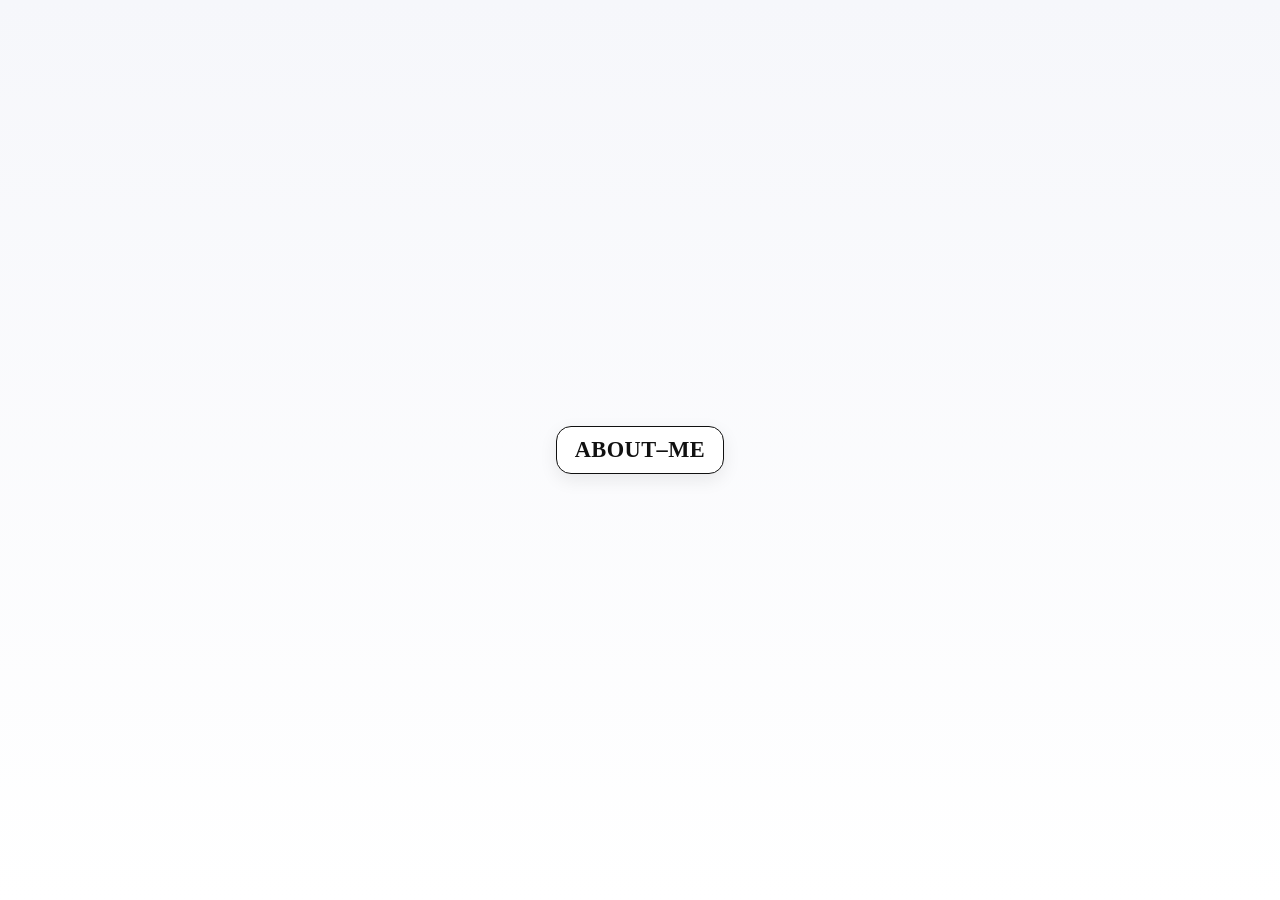
<file: aboutMe.html>
<!doctype html>
<html lang="en">
<head>
  <meta charset="utf-8" />
  <meta name="viewport" content="width=device-width,initial-scale=1" />
  <title>ABOUT-ME Badge</title>

  <style>
    /* Use Times New Roman (or fallback serif) */
    :root{
      --radius: 15px;
      --border-weight: 1.5px;
      --padding-h: 18px;
      --padding-v: 12px;
      --bg: #ffffff;
      --frame: #111111;
      --shadow: 0 6px 18px rgba(0,0,0,0.08);
    }

    html,body{
      height:100%;
      margin:0;
      font-family: "Times New Roman", Times, serif;
      -webkit-font-smoothing:antialiased;
      -moz-osx-font-smoothing:grayscale;
      background: linear-gradient(180deg, #f6f7fb 0%, #ffffff 100%);
      display:flex;
      align-items:center;
      justify-content:center;
    }

    /* Container that mimics a framed badge with rounded corners */
    .about-wrapper{
      display:inline-block;
      padding: calc(var(--padding-v)) calc(var(--padding-h));
      background: var(--bg);
      border-radius: var(--radius);
      border: var(--border-weight) solid var(--frame);
      box-shadow: var(--shadow);
      -webkit-backface-visibility:hidden;
      backface-visibility:hidden;
      transform: translateZ(0); /* improve rendering on some browsers */
    }

    /* Text styling */
    .about-text{
      font-weight: 700;
      font-size: 1.4rem; /* adjust to taste */
      letter-spacing: 0.02em;
      line-height: 1;
      margin: 0;
      color: var(--frame);
      display:inline-block;
    }

    /* Small helper class if you prefer a slimmer look */
    .about-text.small{
      font-size: 1rem;
      font-weight:600;
    }

    /* Make sure it looks good when embedded in narrow containers */
    @media (max-width:420px){
      .about-text{ font-size:1.1rem; }
      :root{ --padding-h: 12px; --padding-v:10px; }
    }
  </style>
</head>
<body>
  <div class="about-wrapper" role="group" aria-label="About me label">
    <p class="about-text">ABOUT–ME</p>
  </div>
</body>
</html>
</file>
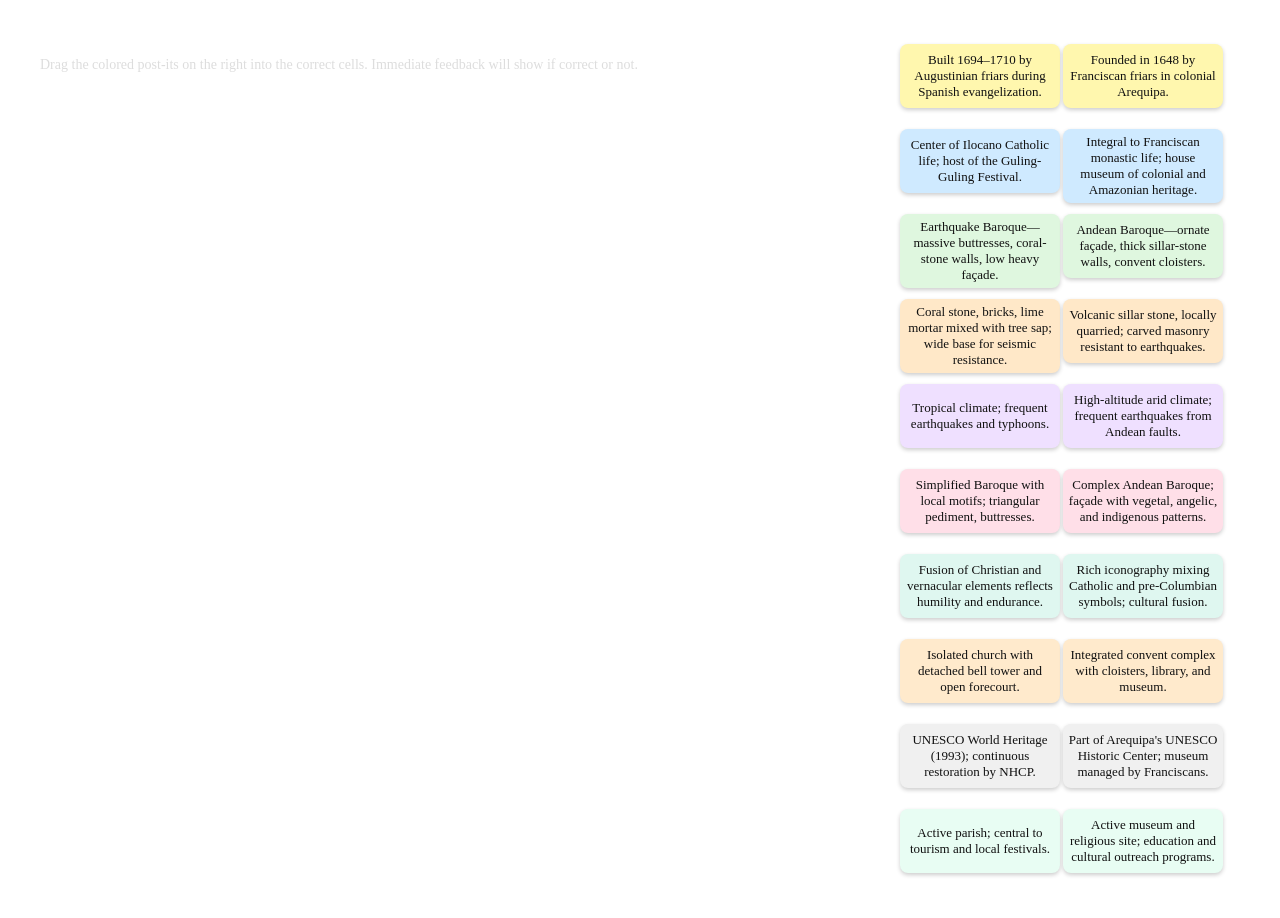
<file: comparative_table.html>
<!DOCTYPE html>
<html lang="en">
<head>
<meta charset="utf-8" />
<meta name="viewport" content="width=device-width,initial-scale=1" />
<title>Comparative Study — Drag & Drop Quiz</title>
<style>
  :root {
    --accent: #007bff;
    --success: #22c55e33;
    --error: #ef444433;
  }
  * { box-sizing: border-box; }
  body {
    font-family: 'Georgia', 'Times New Roman', serif;
    background: transparent;
    margin: 0;
    padding: 24px;
    color: #fff;
    font-size: 14px;
  }

  .wrap {
    max-width: 1200px;
    margin: 0 auto;
    display: flex;
    gap: 10px;
    align-items: flex-start;
  }

  /* TABLE column */
  .table-panel { flex: 1; }
  table {
    width: 100%;
    border-collapse: collapse;
    background: transparent;
    border-radius: 8px;
    overflow: hidden;
    box-shadow: 0 6px 20px rgba(255,255,255,0.1);
    border: 1px solid rgba(255,255,255,0.2);
  }
  thead th {
    background: rgba(255,255,255,0.08);
    padding: 5px;
    text-align: left;
    border-bottom: 2px solid rgba(255,255,255,0.2);
  }
  tbody th {
    background: rgba(255,255,255,0.05);
    padding: 5px;
    border-top: 1px solid rgba(255,255,255,0.2);
    text-align: left;
    width: 18%;
  }
  td {
    padding: 12px 14px;
    min-height: 84px;
    border-top: 1px solid rgba(255,255,255,0.15);
    vertical-align: top;
    position: relative;
  }

  
  td.dropzone { background: transparent; }

  /* hover / result states */
  td.dropzone.hover { outline: 3px dashed var(--accent); }
  td.dropzone.correct { outline: 3px solid rgba(34,197,94,0.6); background: rgba(34,197,94,0.15); }
  td.dropzone.incorrect { outline: 3px solid rgba(239,68,68,0.6); background: rgba(239,68,68,0.15); }

  /* Post-it column */
  .postits-panel { width: 340px; }
  .postits-panel h3 { margin: 0 0 0px 0; font-size: 1.05rem; }
  .postit-row { display: flex; gap: 3px; align-items: flex-start; margin-bottom: 1px; min-height: 84px; }

  .postit {
    width: 160px;
    min-height: 64px;
    padding: 5px;
    border-radius: 8px;
    box-shadow: 0 2px 4px rgba(0,0,0,0.2);
    cursor: grab;
    user-select: none;
    display: flex;
    align-items: center;
    justify-content: center;
    text-align: center;
    font-size: 13px;
    transition: transform 150ms ease, box-shadow 150ms ease;
    color: #111;
  }
  .postit:active { cursor: grabbing; }
  .postit.locked { opacity: 0.9; cursor: default; box-shadow: 0 2px 6px rgba(0,0,0,0.06); }

  /* colors per row */
  .c-1 { background: #fff7ae; }
  .c-2 { background: #cfeaff; }
  .c-3 { background: #dff7df; }
  .c-4 { background: #ffe8c8; }
  .c-5 { background: #efe0ff; }
  .c-6 { background: #ffdfe8; }
  .c-7 { background: #dff7f0; }
  .c-8 { background: #ffeacc; }
  .c-9 { background: #f0f0f0; }
  .c-10 { background: #e8fdf3; }

  /* tilted look */
  .postit[data-rot] { transform: rotate(var(--rot, 0deg)); }

  /* Reset Button */
  .reset-btn {
    background: rgba(255,255,255,0.1);
    color: #fff;
    border: 1px solid rgba(255,255,255,0.4);
    border-radius: 6px;
    padding: 8px 14px;
    cursor: pointer;
    margin-bottom: 16px;
    transition: background 0.2s;
  }
  .reset-btn:hover { background: rgba(255,255,255,0.2); }

  @media (max-width:980px){ .wrap { flex-direction: column; } .postits-panel { width: 100%; } }
</style>
</head>
<body>
  <div class="wrap">

    <div class="table-panel">
      <h2 style="margin:0 0 8px">Comparative Study Quiz</h2>
      <div class="note" style="color:#ddd;margin-bottom:10px;">Drag the colored post-its on the right into the correct cells. Immediate feedback will show if correct or not.</div>

      <button class="reset-btn" id="resetBtn">Reset Post-its</button>
      
      <table aria-label="Comparative study quiz">
        <thead>
          <tr>
            <th>Aspect</th>
            <th>Paoay Church</th>
            <th>La Recoleta Church</th>
            <th>Heritage Insight / Analysis</th>
          </tr>
        </thead>
        <tbody>
          <tr>
            <th>1. Historical Context</th>
            <td class="dropzone" data-accept="Built 1694–1710 by Augustinian friars during Spanish evangelization."></td>
            <td class="dropzone" data-accept="Founded in 1648 by Franciscan friars in colonial Arequipa."></td>
            <td>Shows how colonial influences shaped both churches differently, yet both represent resilience of Filipino heritage.</td>
          </tr>
          <tr>
            <th>2. Cultural Role</th>
            <td class="dropzone" data-accept="Center of Ilocano Catholic life; host of the Guling-Guling Festival."></td>
            <td class="dropzone" data-accept="Integral to Franciscan monastic life; house museum of colonial and Amazonian heritage."></td>
            <td>Emphasizes the local community’s identity and religious devotion as cultural anchors.</td>
          </tr>
          <tr>
            <th>3. Architectural Typology</th>
            <td class="dropzone" data-accept="Earthquake Baroque—massive buttresses, coral-stone walls, low heavy façade."></td>
            <td class="dropzone" data-accept="Andean Baroque—ornate façade, thick sillar-stone walls, convent cloisters."></td>
            <td>Both reinterpreted Baroque ideals for seismic safety. Paoay emphasizes solidity and restraint; La Recoleta emphasizes ornamented symbolism.</td>
          </tr>
          <tr>
            <th>4. Materials & Construction Techniques</th>
            <td class="dropzone" data-accept="Coral stone, bricks, lime mortar mixed with tree sap; wide base for seismic resistance."></td>
            <td class="dropzone" data-accept="Volcanic sillar stone, locally quarried; carved masonry resistant to earthquakes."></td>
            <td>Distinct materials but same principle: use of local resources to ensure resilience within the “Ring of Fire.”</td>
          </tr>
          <tr>
            <th>5. Environmental Adaptation</th>
            <td class="dropzone" data-accept="Tropical climate; frequent earthquakes and typhoons."></td>
            <td class="dropzone" data-accept="High-altitude arid climate; frequent earthquakes from Andean faults."></td>
            <td>Both showcase architecture as an environmental response—faith literally grounded in the earth’s conditions.</td>
          </tr>
          <tr>
            <th>6. Aesthetic Expression</th>
            <td class="dropzone" data-accept="Simplified Baroque with local motifs; triangular pediment, buttresses."></td>
            <td class="dropzone" data-accept="Complex Andean Baroque; façade with vegetal, angelic, and indigenous patterns."></td>
            <td>Aesthetic contrast reveals cultural synthesis: Ilocano practicality vs Andean exuberance.</td>
          </tr>
          <tr>
            <th>7. Symbolism & Iconography</th>
            <td class="dropzone" data-accept="Fusion of Christian and vernacular elements reflects humility and endurance."></td>
            <td class="dropzone" data-accept="Rich iconography mixing Catholic and pre-Columbian symbols; cultural fusion."></td>
            <td>The architecture itself becomes theology—Paoay speaks of endurance, La Recoleta of transcendence.</td>
          </tr>
          <tr>
            <th>8. Spatial Layout</th>
            <td class="dropzone" data-accept="Isolated church with detached bell tower and open forecourt."></td>
            <td class="dropzone" data-accept="Integrated convent complex with cloisters, library, and museum."></td>
            <td>Demonstrates functional evolution: parish church for community vs monastic compound for reflection and study.</td>
          </tr>
          <tr>
            <th>9. Conservation Status</th>
            <td class="dropzone" data-accept="UNESCO World Heritage (1993); continuous restoration by NHCP."></td>
            <td class="dropzone" data-accept="Part of Arequipa's UNESCO Historic Center; museum managed by Franciscans."></td>
            <td>Both benefit from UNESCO frameworks—shared challenges: balancing tourism, authenticity, and seismic safety.</td>
          </tr>
          <tr>
            <th>10. Community Engagement</th>
            <td class="dropzone" data-accept="Active parish; central to tourism and local festivals."></td>
            <td class="dropzone" data-accept="Active museum and religious site; education and cultural outreach programs."></td>
            <td>Both sustain living heritage by keeping spirituality and community participation alive.</td>
          </tr>
        </tbody>
      </table>

    </div>

    <aside class="postits-panel">
      <h3>Draggable Descriptions</h3>
      
      <div class="postit-row" data-row="1">
        <div class="postit c-1" draggable="true" data-target="Built 1694–1710 by Augustinian friars during Spanish evangelization." style="--rot:-3deg">Built 1694–1710 by Augustinian friars during Spanish evangelization.</div>
        <div class="postit c-1" draggable="true" data-target="Founded in 1648 by Franciscan friars in colonial Arequipa." style="--rot:2.5deg">Founded in 1648 by Franciscan friars in colonial Arequipa.</div>
      </div>

      <div class="postit-row" data-row="2">
        <div class="postit c-2" draggable="true" data-target="Center of Ilocano Catholic life; host of the Guling-Guling Festival." style="--rot:1.8deg">Center of Ilocano Catholic life; host of the Guling-Guling Festival.</div>
        <div class="postit c-2" draggable="true" data-target="Integral to Franciscan monastic life; house museum of colonial and Amazonian heritage." style="--rot:-2deg">Integral to Franciscan monastic life; house museum of colonial and Amazonian heritage.</div>
      </div>

      <div class="postit-row" data-row="3">
        <div class="postit c-3" draggable="true" data-target="Earthquake Baroque—massive buttresses, coral-stone walls, low heavy façade." style="--rot:-1.5deg">Earthquake Baroque—massive buttresses, coral-stone walls, low heavy façade.</div>
        <div class="postit c-3" draggable="true" data-target="Andean Baroque—ornate façade, thick sillar-stone walls, convent cloisters." style="--rot:2deg">Andean Baroque—ornate façade, thick sillar-stone walls, convent cloisters.</div>
      </div>

      <div class="postit-row" data-row="4">
        <div class="postit c-4" draggable="true" data-target="Coral stone, bricks, lime mortar mixed with tree sap; wide base for seismic resistance." style="--rot:2deg">Coral stone, bricks, lime mortar mixed with tree sap; wide base for seismic resistance.</div>
        <div class="postit c-4" draggable="true" data-target="Volcanic sillar stone, locally quarried; carved masonry resistant to earthquakes." style="--rot:-2.5deg">Volcanic sillar stone, locally quarried; carved masonry resistant to earthquakes.</div>
      </div>

      <div class="postit-row" data-row="5">
        <div class="postit c-5" draggable="true" data-target="Tropical climate; frequent earthquakes and typhoons." style="--rot:-2deg">Tropical climate; frequent earthquakes and typhoons.</div>
        <div class="postit c-5" draggable="true" data-target="High-altitude arid climate; frequent earthquakes from Andean faults." style="--rot:1.2deg">High-altitude arid climate; frequent earthquakes from Andean faults.</div>
      </div>

      <div class="postit-row" data-row="6">
        <div class="postit c-6" draggable="true" data-target="Simplified Baroque with local motifs; triangular pediment, buttresses." style="--rot:1.5deg">Simplified Baroque with local motifs; triangular pediment, buttresses.</div>
        <div class="postit c-6" draggable="true" data-target="Complex Andean Baroque; façade with vegetal, angelic, and indigenous patterns." style="--rot:-1deg">Complex Andean Baroque; façade with vegetal, angelic, and indigenous patterns.</div>
      </div>

      <div class="postit-row" data-row="7">
        <div class="postit c-7" draggable="true" data-target="Fusion of Christian and vernacular elements reflects humility and endurance." style="--rot:2deg">Fusion of Christian and vernacular elements reflects humility and endurance.</div>
        <div class="postit c-7" draggable="true" data-target="Rich iconography mixing Catholic and pre-Columbian symbols; cultural fusion." style="--rot:-2deg">Rich iconography mixing Catholic and pre-Columbian symbols; cultural fusion.</div>
      </div>

      <div class="postit-row" data-row="8">
        <div class="postit c-8" draggable="true" data-target="Isolated church with detached bell tower and open forecourt." style="--rot:-1.75deg">Isolated church with detached bell tower and open forecourt.</div>
        <div class="postit c-8" draggable="true" data-target="Integrated convent complex with cloisters, library, and museum." style="--rot:1.6deg">Integrated convent complex with cloisters, library, and museum.</div>
      </div>

      <div class="postit-row" data-row="9">
        <div class="postit c-9" draggable="true" data-target="UNESCO World Heritage (1993); continuous restoration by NHCP." style="--rot:2deg">UNESCO World Heritage (1993); continuous restoration by NHCP.</div>
        <div class="postit c-9" draggable="true" data-target="Part of Arequipa's UNESCO Historic Center; museum managed by Franciscans." style="--rot:-1.25deg">Part of Arequipa's UNESCO Historic Center; museum managed by Franciscans.</div>
      </div>

      <div class="postit-row" data-row="10">
        <div class="postit c-10" draggable="true" data-target="Active parish; central to tourism and local festivals." style="--rot:-2deg">Active parish; central to tourism and local festivals.</div>
        <div class="postit c-10" draggable="true" data-target="Active museum and religious site; education and cultural outreach programs." style="--rot:1.25deg">Active museum and religious site; education and cultural outreach programs.</div>
      </div>

    </aside>
  </div>

<script>
const postits = Array.from(document.querySelectorAll('.postit'));
const dropzones = Array.from(document.querySelectorAll('td.dropzone'));
postits.forEach(p => p.dataset.origin = p.parentElement.getAttribute('data-row'));
postits.forEach(p => {
  const rot = p.style.getPropertyValue('--rot') || p.getAttribute('style').match(/--rot:([^;]+)deg/)?.[1] || '0';
  p.style.setProperty('--rot', (rot.includes('deg') ? rot : rot + 'deg'));
});
postits.forEach(p => {
  p.addEventListener('dragstart', e => {
    if (p.classList.contains('locked')) { e.preventDefault(); return }
    e.dataTransfer.setData('text/plain', p.dataset.target);
    e.dataTransfer.setData('text/id', Array.from(postits).indexOf(p));
    setTimeout(() => p.style.opacity = '0.45', 0);
  });
  p.addEventListener('dragend', () => p.style.opacity = '1');
});
dropzones.forEach(zone => {
  zone.addEventListener('dragover', e => { e.preventDefault(); zone.classList.add('hover'); });
  zone.addEventListener('dragleave', () => zone.classList.remove('hover'));
  zone.addEventListener('drop', e => {
    e.preventDefault(); zone.classList.remove('hover');
    const payload = e.dataTransfer.getData('text/plain');
    const idx = e.dataTransfer.getData('text/id');
    const dragged = postits[idx];
    if (!dragged) return;
    const accept = zone.dataset.accept?.trim();
    if (accept && accept === payload.trim()) {
      zone.textContent = ''; zone.appendChild(dragged);
      dragged.classList.add('locked'); dragged.draggable = false;
      zone.classList.remove('incorrect'); zone.classList.add('correct');
    } else {
      zone.classList.add('incorrect');
      setTimeout(() => zone.classList.remove('incorrect'), 800);
      const originRow = document.querySelector('.postit-row[data-row="' + dragged.dataset.origin + '"]');
      if (originRow) originRow.appendChild(dragged);
    }
  });
});

// RESET BUTTON
document.getElementById('resetBtn').addEventListener('click', () => {
  dropzones.forEach(z => { z.classList.remove('correct','incorrect'); });
  postits.forEach(p => {
    p.classList.remove('locked');
    p.draggable = true;
    const originRow = document.querySelector('.postit-row[data-row="' + p.dataset.origin + '"]');
    if (originRow) originRow.appendChild(p);
  });
});
</script>
</body>
</html>
</file>
